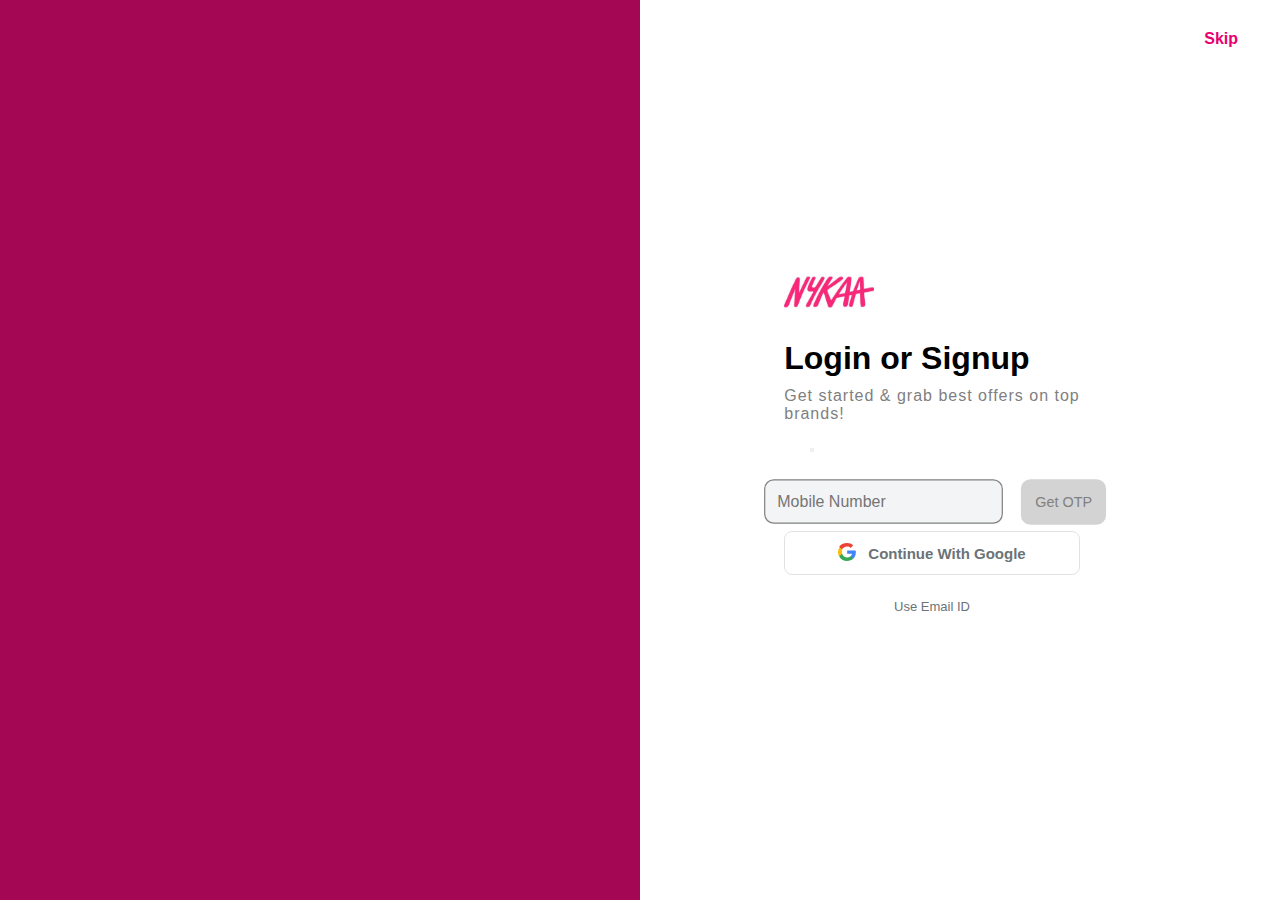
<file: signup.html>
<!DOCTYPE html>
<html lang="en">
<head>
    <meta charset="UTF-8">
    <meta name="viewport" content="width=device-width, initial-scale=1.0">
    <title>nykaa.com/auth</title>
    <link rel="stylesheet" href="signup.css"/>
    <link rel="icon" href="https://images-static.naikaa.com/media/wysiwyg/uiTools/2024-3/beauty.png"/>
</head>
<body>
    <div class="container">
        <div class="one"></div>
        <div class="two">
            <button><a href="index.html" id ="skip">Skip</a></button> 
            <div class="divs">
                <img src="./src/nykaa-logo.jpg" alt="logo"  height="50px" class="icon"/>
                <h1 class="font">Login or Signup </h1>
                <p class="para">Get started & grab best offers on top<br class="space"/> brands!</p>
                <form class="form1">
                    <input type="text" placeholder="Mobile Number" class="mobile"/>
                    <button type="submit" class="otp-btn">Get OTP</button> 
                </form>
                <form class="form2">
                    <button class="google-btn" type="button" aria-label="Continue with Google">
                        <span class="g-icon" aria-hidden="true">
                            <svg width="18" height="18" viewBox="0 0 533.5 544.3" xmlns="http://www.w3.org/2000/svg" preserveAspectRatio="xMidYMid">
                                <path fill="#4285F4" d="M533.5 278.4c0-18.1-1.5-35.4-4.4-52.3H272v98.9h146.9c-6.4 34.4-25.7 63.6-54.7 83v68.8h88.4c51.8-47.8 81.9-118 81.9-198.4z"/>
                                <path fill="#34A853" d="M272 544.3c73.6 0 135.4-24.4 180.5-66.2l-88.4-68.8c-24.6 16.6-56.2 26.5-92.1 26.5-70.8 0-130.8-47.8-152.2-112.1H26.6v70.6C71.6 498 164.6 544.3 272 544.3z"/>
                                <path fill="#FBBC05" d="M119.8 325.7c-10.9-32.9-10.9-68.6 0-101.5V153.6H26.6c-40.8 80.8-40.8 176.8 0 257.6l93.2-85.5z"/>
                                <path fill="#EA4335" d="M272 107.6c39.9 0 75.9 13.7 104.2 40.8l78-78C404.2 24 342.4 0 272 0 164.6 0 71.6 46.3 26.6 121.5l93.2 70.2C141.2 155.4 201.2 107.6 272 107.6z"/>
                            </svg>
                        </span>
                        Continue With Google
                    </button>
                    <a class="email-link" href="#">Use Email ID</a>
                </form>
            </div>
        </div>
    </div>
</body>
</html>
</file>
<file: signup.css>
*{
    margin:0%;
    padding: 0;
}
.container {
  display: flex;
  height: 100vh;
  width: 100%;
}
.one{
    flex: 1;
    width:50vw;
    height:100vh;
    background-color: #a40753;
}
.two {
  flex: 1;
  background-color: white;
  position: relative;
  display: flex;
  justify-content: center;
  align-items: center;
  
}

.icon{
    width:90px;
    position:relative;
    bottom:63px;

}

.divs{
    display:flex;
    flex-direction: column;
    gap:10px;
    font-family: arial,sans-serif;
    position:relative;
    right:30px;
    top:22px;
}

.font{
    position:relative;
    bottom:50px;
}
.para{
    position:relative;
    bottom:50px;
    color:grey;
    font-size:16px;
    letter-spacing: 1px;
}

.mobile{
    border:1px solid grey;
    border-radius: 8px;
    padding:10px;
    background: #f3f4f5;
    scale:1.2;
}

input[type="text"]:focus{
    scale:1.2;
  outline: none;
  border-color: #ff1493; 
}
.otp-btn{
    background: #f3f3f3;       
    border-radius: 8px;
    cursor: pointer;
    background-color:  lightgray;
    border:none;
    padding:12px;
    position:relative;
    color:grey;
    left:40px;
    font-size:12px;
}

button[type="submit"]{
    scale:1.2;
}

.btn{
    scale:2.3;
    padding:5px;
    border-radius: 5px;
    font-size:6px;
    background: #fff;
}

#skip{
    position: absolute;
    top: 20px;
    right: 20px;
    padding: 10px 22px;
    color: #e80071;           
    font-size: 16px;
    font-weight: bold;
    text-decoration: none;
    font-family: Arial, sans-serif;
}

#skip:hover{
    cursor: pointer;
    background: #f3f3f3;       
    border-radius: 12px;  
}

.google-btn{
  width:100%;
  display:inline-flex;
  align-items:center;
  justify-content:center;
  gap:12px;
  padding:12px 14px;
  border-radius:8px;
  border:1px solid #e0e3e5;
  background:#fff;
  font-weight:600;
  font-size:15px;
  cursor:pointer;
  margin-bottom:16px;
  color:#6b7377;
}

.google-btn .g-icon svg{display:block}
.google-btn .g-icon{display:inline-flex;align-items:center;transform:translateY(-1px)}


.email-link{
  display:block;
  width:100%;
  text-align:center;
  margin-top:8px;
  color:#6b7377;
  text-decoration:none;
  font-size:13px;
}
</file>
